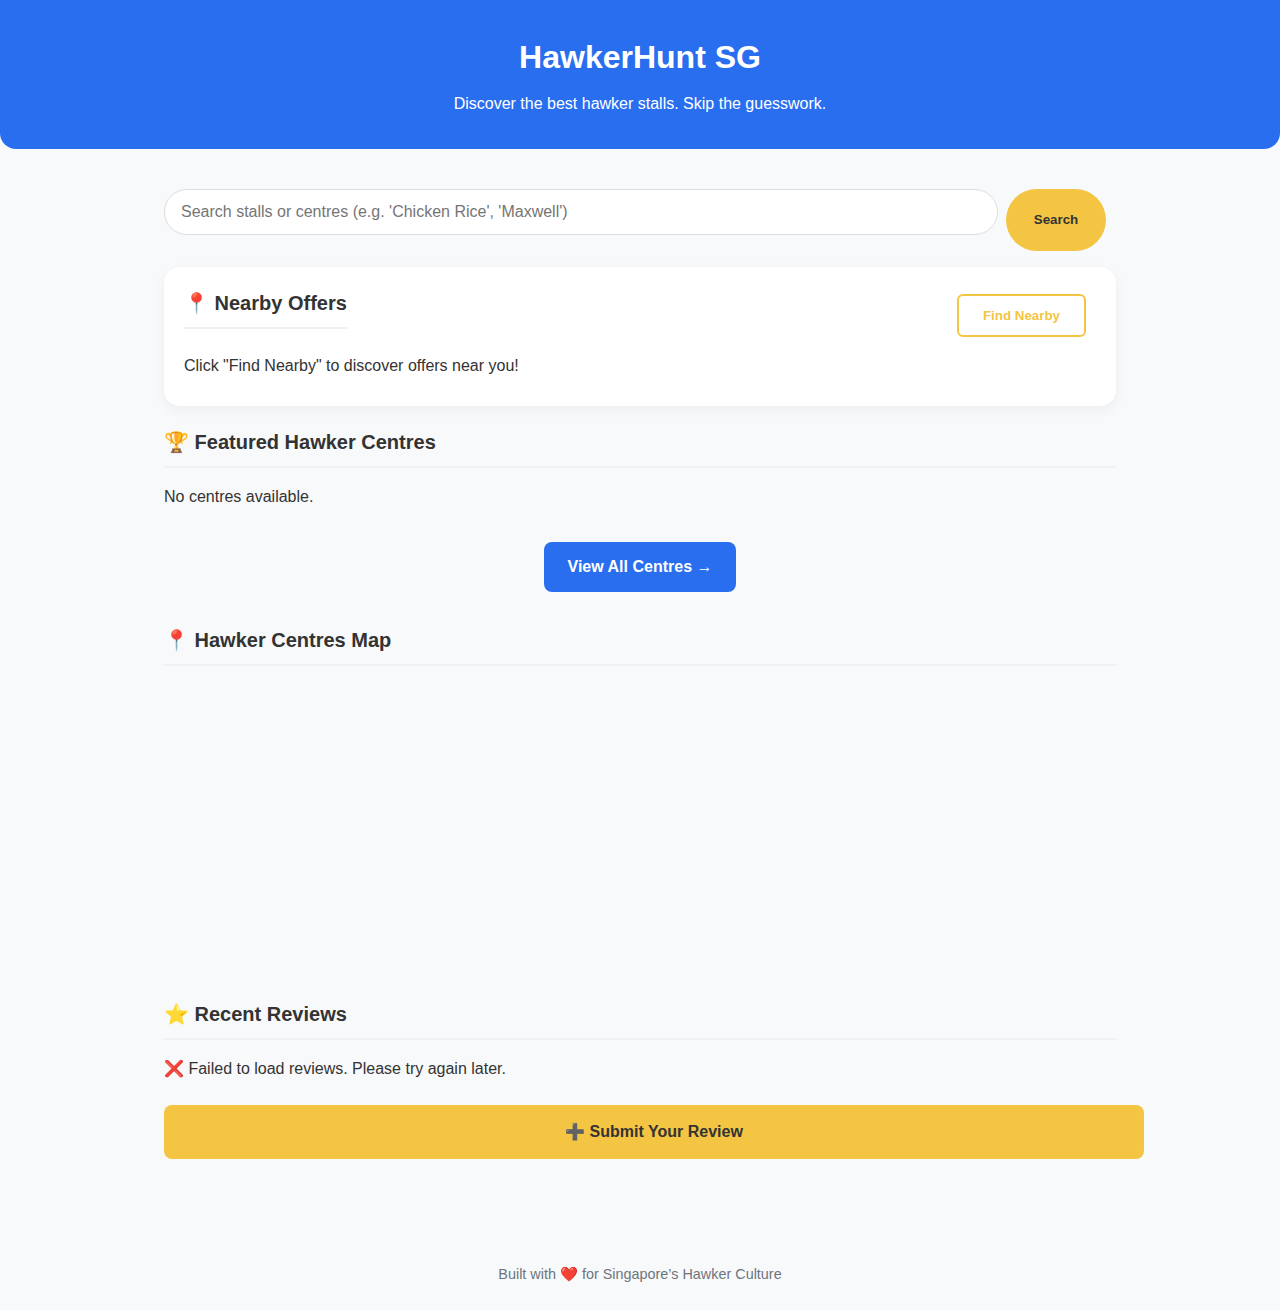
<file: index.html>
<!DOCTYPE html>
<html lang="en">
<head>
  <meta charset="UTF-8" />
  <meta name="viewport" content="width=device-width, initial-scale=1.0, viewport-fit=cover"/>
  <meta name="description" content="Discover the best hawker stalls in Singapore. Skip the guesswork and enjoy authentic local food experiences.">
  <meta name="theme-color" content="#2A6EF0">
  <title>HawkerHunt SG</title>
  <link rel="stylesheet" href="style.css">
  <link rel="manifest" href="manifest.json">
  <link rel="apple-touch-icon" href="icons/icon-192x192.png">
  <link rel="icon" type="image/png" sizes="192x192" href="icons/icon-192x192.png">
  <link rel="icon" type="image/png" sizes="512x512" href="icons/icon-512x512.png">
</head>
<body>
  <div class="hero">
    <h1>HawkerHunt SG</h1>
    <p>Discover the best hawker stalls. Skip the guesswork.</p>
  </div>

  <div class="container">
    <form id="searchForm">
      <div class="search-box">
        <input type="text" id="searchInput" placeholder="Search stalls or centres (e.g. 'Chicken Rice', 'Maxwell')" autocomplete="off" />
        <button type="submit" class="orange-btn">Search</button>
      </div>
    </form>

    <div id="search-results" style="display: none; margin-top: 1rem;">
      <h2 class="section-title">🔍 Search Results</h2>
      <div id="search-results-list"></div>
    </div>

    <!-- Nearby Offers Section -->
    <div id="nearby-offers-section" class="card">
      <div style="display: flex; justify-content: space-between; align-items: center; flex-wrap: wrap; gap: 0.5rem;">
        <h2 class="section-title">📍 Nearby Offers</h2>
        <button id="find-nearby-btn" class="outline-btn" style="margin-left: auto;">Find Nearby</button>
      </div>
      <div id="nearby-offers-container">
        <p>Click "Find Nearby" to discover offers near you!</p>
      </div>
    </div>

    <h2 class="section-title">🏆 Featured Hawker Centres</h2>
    <div id="featured-centres">
      <p>Loading featured centres...</p>
    </div>
    
    <div style="text-align: center; margin: 1rem 0;">
      <a href="all-centres.html" class="view-all-btn">View All Centres →</a>
    </div>
    
    <h2 class="section-title">📍 Hawker Centres Map</h2>
    <div id="featured-map-container" style="height: 300px; border-radius: 16px; margin: 1rem 0;">
      <iframe 
        id="featured-map" 
        width="100%" 
        height="100%" 
        style="border:0; border-radius: 16px;"
        loading="lazy"
        referrerpolicy="no-referrer-when-downgrade">
      </iframe>
    </div>

    <h2 class="section-title">⭐ Recent Reviews</h2>
    <div id="reviews-container">
      <p>Loading reviews...</p>
    </div>

    <a href="submit-review.html" class="submit-review-btn">➕ Submit Your Review</a>
  </div>

  <div class="footer">
    Built with ❤️ for Singapore’s Hawker Culture
  </div>

  <script>
    // 👇 REPLACE WITH YOUR GOOGLE APPS SCRIPT WEB APP URL
    const SCRIPT_URL = 'https://script.google.com/macros/s/AKfycbwR731pFqExwMWQY_YXGzdBQBk2eqwnN7oWc0l94YOVen_3icpJByxZWvg87eO7HRuk9A/exec';

    document.getElementById('searchForm').addEventListener('submit', function(e) {
      e.preventDefault();
    });

    async function loadCentres() {
      try {
        const response = await fetch(`${SCRIPT_URL}?action=getCentres`);
        return await response.json();
      } catch (error) {
        console.error('Error loading centres:', error);
        return [];
      }
    }

    async function loadStalls() {
      try {
        const response = await fetch(`${SCRIPT_URL}?action=getStalls`);
        return await response.json();
      } catch (error) {
        console.error('Error loading stalls:', error);
        return [];
      }
    }

    // Function to get coordinates based on address or location name
    async function getLocationCoordinates(address) {
      // Since we don't have actual coordinates in the data, we'll use the Google Maps Geocoding API
      const API_KEY = 'AIzaSyARXvdqnEWTHZYkMYV9eFdEOr3ga0cPxg0'; // Your provided API key
      const encodedAddress = encodeURIComponent(address);
      const geocodeUrl = `https://maps.googleapis.com/maps/api/geocode/json?address=${encodedAddress}&key=${API_KEY}`;
      
      try {
        const response = await fetch(geocodeUrl);
        const data = await response.json();
        
        if (data.results && data.results.length > 0) {
          const location = data.results[0].geometry.location;
          return { lat: location.lat, lng: location.lng };
        } else {
          console.error('Geocoding failed for address:', address);
          return null;
        }
      } catch (error) {
        console.error('Error during geocoding:', error);
        return null;
      }
    }
    
    async function loadFeaturedCentres() {
      const container = document.getElementById('featured-centres');
      const centres = await loadCentres();
      
      if (centres.length === 0) {
        container.innerHTML = '<p>No centres available.</p>';
        return;
      }

      const shuffled = [...centres].sort(() => 0.5 - Math.random());
      const featured = shuffled.slice(0, 3);

      container.innerHTML = '';

      featured.forEach(centre => {
        const card = document.createElement('div');
        card.className = 'card';
        card.onclick = () => {
          window.location.href = `centre.html?name=${encodeURIComponent(centre.name)}`;
        };

        card.innerHTML = `
          <img src="${centre.image_url || 'https://via.placeholder.com/300x160?text=Hawker+Centre'}" alt="${centre.name}">
          <div class="card-body">
            <h3 style="margin: 0 0 0.25rem 0; font-size: 1.1rem;">${centre.name}</h3>
            <p style="color: #777; margin: 0 0 0.25rem 0;">🚇 ${centre.mrt}</p>
            <p style="color: #999; font-size: 0.9rem; margin: 0;">📍 ${centre.address}</p>
          </div>
        `;

        container.appendChild(card);
      });
      
      // Show featured centres on the map
      showFeaturedCentresMap(featured);
    }
    
    // Function to display featured centres on a map
    async function showFeaturedCentresMap(centres) {
      if (!centres || centres.length === 0) {
        return;
      }
      
      // Create a search query for the featured centres
      let query = centres.map(centre => centre.name).join(' | ');
      
      const mapUrl = `https://www.google.com/maps/embed/v1/search?key=AIzaSyARXvdqnEWTHZYkMYV9eFdEOr3ga0cPxg0&q=${encodeURIComponent(query)}+Singapore`;
      const mapFrame = document.getElementById('featured-map');
      mapFrame.src = mapUrl;
    }

    async function loadReviews() {
      const container = document.getElementById('reviews-container');
      container.innerHTML = '<p>Loading reviews...</p>';

      try {
        const response = await fetch(SCRIPT_URL);
        const reviews = await response.json();

        if (reviews.length === 0) {
          container.innerHTML = '<p>No reviews yet. Be the first to submit one!</p>';
          return;
        }

        container.innerHTML = '';

        reviews.forEach(review => {
          const reviewCard = document.createElement('div');
          reviewCard.className = 'review-card';

          const date = new Date(review.timestamp);
          const formattedDate = date.toLocaleDateString('en-SG', { 
            day: 'numeric', 
            month: 'short' 
          });

          let stars = '';
          for (let i = 1; i <= 5; i++) {
            stars += i <= review.rating ? '★' : '☆';
          }

          reviewCard.innerHTML = `
            <div class="review-header">
              <span class="stall-name">${review.stallName}</span>
              <span class="rating">${stars}</span>
            </div>
            <div class="hawker-centre">${review.hawkerCentre}</div>
            <div class="comment">"${review.comment}"</div>
            <div class="queue">🕒 Queue: ${review.queueTime} • ${formattedDate}</div>
          `;

          container.appendChild(reviewCard);
        });

      } catch (error) {
        console.error('Error loading reviews:', error);
        container.innerHTML = '<p>❌ Failed to load reviews. Please try again later.</p>';
      }
    }

    function loadSearchData() {
      const searchInput = document.getElementById('searchInput');
      const searchResults = document.getElementById('search-results');
      const resultsList = document.getElementById('search-results-list');

      searchInput.addEventListener('input', async () => {
        const query = searchInput.value.trim().toLowerCase();
        if (query.length < 2) {
          searchResults.style.display = 'none';
          return;
        }

        const centres = await loadCentres();
        const stalls = await loadStalls();

        const centreResults = centres.filter(centre =>
          centre.name.toLowerCase().includes(query) ||
          centre.mrt.toLowerCase().includes(query)
        );

        const stallResults = stalls.filter(stall =>
          stall.name.toLowerCase().includes(query) ||
          (stall.cuisine && stall.cuisine.some(c => c.toLowerCase().includes(query)))
        );

        resultsList.innerHTML = '';

        if (centreResults.length === 0 && stallResults.length === 0) {
          resultsList.innerHTML = '<p>No matches found.</p>';
        } else {
          if (centreResults.length > 0) {
            const centreHeader = document.createElement('h3');
            centreHeader.textContent = 'Hawker Centres';
            centreHeader.style.marginTop = '1.5rem';
            resultsList.appendChild(centreHeader);

            centreResults.forEach(centre => {
              const card = document.createElement('div');
              card.className = 'card';
              card.style.cursor = 'pointer';
              card.onclick = () => {
                window.location.href = `centre.html?name=${encodeURIComponent(centre.name)}`;
              };
              card.innerHTML = `
                <div class="card-body">
                  <h3 style="margin: 0 0 0.25rem 0; font-size: 1.1rem;">${centre.name}</h3>
                  <p style="color: #777; margin: 0;">🚇 ${centre.mrt}</p>
                </div>
              `;
              resultsList.appendChild(card);
            });
          }

          if (stallResults.length > 0) {
            const stallHeader = document.createElement('h3');
            stallHeader.textContent = 'Stalls';
            stallHeader.style.marginTop = '1.5rem';
            resultsList.appendChild(stallHeader);

            stallResults.forEach(stall => {
              const card = document.createElement('div');
              card.className = 'card';
              card.style.cursor = 'pointer';
              card.onclick = () => {
                window.location.href = `stall.html?name=${encodeURIComponent(stall.name)}`;
              };
              card.innerHTML = `
                <div class="card-body">
                  <h3 style="margin: 0 0 0.25rem 0; font-size: 1.1rem;">${stall.name}</h3>
                  <p style="color: #777; margin: 0;">📍 ${stall.centre_id}</p>
                  <p style="color: #999; font-size: 0.9rem; margin: 0;">
                    ${stall.cuisine ? stall.cuisine.join(', ') : ''}
                  </p>
                </div>
              `;
              resultsList.appendChild(card);
            });
          }
        }

        searchResults.style.display = 'block';
      });
    }

    // Function to get user's location
    async function getUserLocation() {
      return new Promise((resolve, reject) => {
        if (!navigator.geolocation) {
          reject('Geolocation is not supported by this browser.');
          return;
        }

        navigator.geolocation.getCurrentPosition(
          (position) => {
            resolve({
              latitude: position.coords.latitude,
              longitude: position.coords.longitude
            });
          },
          (error) => {
            console.error('Error getting location:', error);
            reject(error);
          },
          {
            enableHighAccuracy: true,
            timeout: 10000,
            maximumAge: 60000
          }
        );
      });
    }

    // Function to calculate distance between two points (lat/lng) using Haversine formula
    function calculateDistance(lat1, lon1, lat2, lon2) {
      const R = 6371; // Earth's radius in kilometers
      const dLat = (lat2 - lat1) * Math.PI / 180;
      const dLon = (lon2 - lon1) * Math.PI / 180;
      const a = 
        Math.sin(dLat/2) * Math.sin(dLat/2) +
        Math.cos(lat1 * Math.PI / 180) * Math.cos(lat2 * Math.PI / 180) * 
        Math.sin(dLon/2) * Math.sin(dLon/2);
      const c = 2 * Math.atan2(Math.sqrt(a), Math.sqrt(1 - a));
      const distance = R * c;
      return distance; // Distance in kilometers
    }

    // Function to get approximate coordinates for a location (using a service or predefined data)
    async function getLocationCoordinates(address) {
      // Since we don't have actual coordinates in the data, we'll simulate with approximate locations
      // In a real app, you would use a geocoding service
      const locationMap = {
        'chomp chomp': { lat: 1.2902, lng: 103.8520 }, // Near City Hall MRT
        'maxwell food centre': { lat: 1.2801, lng: 103.8465 }, // Near Outram Park MRT
        'tanjong pagar': { lat: 1.2785, lng: 103.8449 }, // Tanjong Pagar MRT area
        'chinatown complex': { lat: 1.2854, lng: 103.8420 }, // Chinatown area
        'amoy street': { lat: 1.2793, lng: 103.8453 }, // Outram area
        'tekka centre': { lat: 1.3058, lng: 103.8498 }, // Little India area
        'old airport road': { lat: 1.3083, lng: 103.8918 }, // Geylang area
        'pentas @ golden miles': { lat: 1.3039, lng: 103.8354 }, // Newton area
        'lau pa sat': { lat: 1.2839, lng: 103.8520 } // Downtown area
      };

      // Try to match the address with known locations
      for (const [locationName, coords] of Object.entries(locationMap)) {
        if (address.toLowerCase().includes(locationName)) {
          return coords;
        }
      }

      // If no match found, return a default location (Singapore coordinates)
      return { lat: 1.3521, lng: 103.8198 };
    }

    // Function to find nearby stalls with offers
    async function findNearbyOffers(userLocation) {
      try {
        const stalls = await loadStalls();

        // Filter stalls that have offers
        const stallsWithOffers = stalls.filter(stall => 
          stall.offers && Array.isArray(stall.offers) && stall.offers.length > 0
        );

        if (stallsWithOffers.length === 0) {
          return [];
        }

        // Get location coordinates for each stall
        const stallsWithCoordinates = await Promise.all(
          stallsWithOffers.map(async (stall) => {
            // Get coordinates based on centre_id or other location data
            const coords = await getLocationCoordinates(stall.centre_id || stall.name);
            const distance = calculateDistance(
              userLocation.latitude, 
              userLocation.longitude, 
              coords.lat, 
              coords.lng
            );
            return {
              ...stall,
              distance: distance,
              coordinates: coords
            };
          })
        );

        // Sort by distance
        return stallsWithCoordinates.sort((a, b) => a.distance - b.distance);
      } catch (error) {
        console.error('Error finding nearby offers:', error);
        return [];
      }
    }

    // Function to display nearby offers
    function displayNearbyOffers(stalls) {
      const container = document.getElementById('nearby-offers-container');
      
      if (stalls.length === 0) {
        container.innerHTML = '<p>No offers found nearby. Try again later!</p>';
        return;
      }

      // Display top 3 closest stalls with offers
      const closestStalls = stalls.slice(0, 3);
      
      // For mobile, use a simpler layout
      container.innerHTML = '<div class="offers-grid" style="display: flex; flex-direction: column; gap: 1rem;"></div>';
      const grid = container.querySelector('.offers-grid');

      closestStalls.forEach(stall => {
        const stallCard = document.createElement('div');
        stallCard.className = 'card';
        stallCard.style.cursor = 'pointer';
        stallCard.style.margin = '0.5rem 0';
        stallCard.onclick = () => {
          window.location.href = `stall.html?name=${encodeURIComponent(stall.name)}`;
        };

        // Get the first offer for display
        const offer = stall.offers[0];
        const isExpired = new Date(offer.expiry) < new Date();
        const expiryText = isExpired ? 'EXPIRED' : `Valid until ${offer.expiry}`;
        
        stallCard.innerHTML = `
          <div style="display: flex; flex-direction: column;">
            <div style="display: flex; justify-content: space-between; align-items: flex-start;">
              <div>
                <h3 style="margin: 0 0 0.25rem 0; font-size: 1.1rem;">${stall.name}</h3>
                <p style="color: #777; margin: 0 0 0.25rem 0;">📍 ${stall.centre_id}</p>
                <p style="font-size: 0.9rem; color: #999; margin: 0;">${stall.cuisine ? stall.cuisine.join(', ') : ''}</p>
              </div>
            </div>
            <div style="text-align: right; font-size: 0.9rem; margin: 0.5rem 0; color: #666;">
              <div>${stall.distance.toFixed(2)} km away</div>
            </div>
            
            <div style="margin-top: 0.5rem; padding: 0.75rem; background: linear-gradient(135deg, #fff3e0, #ffe0b2); border: 1px dashed #F57C00; border-radius: 8px;">
              <div style="font-weight: bold; color: #E65100; margin: 0 0 0.25rem 0;">${offer.title} ${isExpired ? '❌' : '✅'}</div>
              <div style="font-size: 0.9rem; color: #555; margin: 0 0 0.25rem 0;">${offer.description}</div>
              <div style="font-size: 0.8rem; color: #D84315; font-weight: bold;">${expiryText}</div>
            </div>
          </div>
        `;

        if (isExpired) {
          stallCard.style.opacity = '0.7';
        }

        grid.appendChild(stallCard);
      });
    }

    // Function to handle the "Find Nearby" button click
    async function handleFindNearby() {
      const btn = document.getElementById('find-nearby-btn');
      const originalText = btn.textContent;
      btn.textContent = 'Locating...';
      btn.disabled = true;

      try {
        // Get user's location
        const userLocation = await getUserLocation();
        console.log('User location:', userLocation);

        // Find nearby stalls with offers
        const nearbyStalls = await findNearbyOffers(userLocation);
        
        // Display the results
        displayNearbyOffers(nearbyStalls);
      } catch (error) {
        console.error('Error in find nearby:', error);
        
        // Provide an alternative way to find nearby offers without location
        if (error.code === 1) { // Permission denied
          const container = document.getElementById('nearby-offers-container');
          container.innerHTML = `
            <p>Location access denied. Showing random offers instead.</p>
            <button id="show-random-offers" class="orange-btn">Show Random Offers</button>
          `;
          document.getElementById('show-random-offers').addEventListener('click', showRandomOffers);
        } else {
          const container = document.getElementById('nearby-offers-container');
          container.innerHTML = '<p>Unable to find your location. Showing random offers instead.</p>';
          showRandomOffers();
        }
      } finally {
        btn.textContent = originalText;
        btn.disabled = false;
      }
    }

    // Function to show random offers when location is not available
    async function showRandomOffers() {
      try {
        const stalls = await loadStalls();
        
        // Filter stalls that have offers
        const stallsWithOffers = stalls.filter(stall => 
          stall.offers && Array.isArray(stall.offers) && stall.offers.length > 0
        );

        // Shuffle and take first 3
        const shuffled = [...stallsWithOffers].sort(() => 0.5 - Math.random());
        const randomStalls = shuffled.slice(0, 3);
        
        displayNearbyOffers(randomStalls);
      } catch (error) {
        console.error('Error showing random offers:', error);
        const container = document.getElementById('nearby-offers-container');
        container.innerHTML = '<p>Failed to load offers. Please try again later.</p>';
      }
    }

    // Set up event listener for the "Find Nearby" button
    document.getElementById('find-nearby-btn')?.addEventListener('click', handleFindNearby);

    document.addEventListener('DOMContentLoaded', function() {
      loadFeaturedCentres();
      loadReviews();
      loadSearchData();
    });
  </script>
  
  <script>
    // Register service worker
    if ('serviceWorker' in navigator) {
      window.addEventListener('load', function() {
        navigator.serviceWorker.register('./sw.js')
          .then(function(registration) {
            console.log('ServiceWorker registration successful with scope: ', registration.scope);
          })
          .catch(function(error) {
            console.log('ServiceWorker registration failed: ', error);
          });
      });
    }
    
    // Handle PWA install prompt
    let deferredPrompt;
    
    window.addEventListener('beforeinstallprompt', (e) => {
      console.log('beforeinstallprompt event fired');
      // Prevent the mini-infobar from appearing on mobile
      e.preventDefault();
      // Stash the event so it can be triggered later
      deferredPrompt = e;
      // Show install button
      showInstallButton();
    });
    
    function showInstallButton() {
      // Check if button already exists
      let installBtn = document.getElementById('install-button');
      if (!installBtn) {
        // Create install button
        installBtn = document.createElement('button');
        installBtn.id = 'install-button';
        installBtn.textContent = 'Install App';
        installBtn.style.cssText = `
          position: fixed;
          bottom: 20px;
          left: 50%;
          transform: translateX(-50%);
          background: var(--accent);
          color: var(--text-primary);
          border: none;
          padding: 12px 24px;
          border-radius: 30px;
          font-weight: 600;
          cursor: pointer;
          z-index: 10000;
          display: block;
          box-shadow: 0 4px 12px rgba(0,0,0,0.15);
          min-width: 120px;
        `;
        installBtn.onclick = installApp;
        document.body.appendChild(installBtn);
      } else {
        installBtn.style.display = 'block';
      }
    }
    
    async function installApp() {
      if (!deferredPrompt) {
        console.log('No deferredPrompt available');
        return;
      }
      
      console.log('Showing install prompt...');
      // Show the install prompt
      deferredPrompt.prompt();
      
      // Wait for the user to respond to the prompt
      const { outcome } = await deferredPrompt.userChoice;
      
      console.log(`User response to install prompt: ${outcome}`);
      if (outcome === 'accepted') {
        console.log('User accepted the install prompt');
      } else {
        console.log('User dismissed the install prompt');
      }
      
      // Clear the deferredPrompt variable
      deferredPrompt = null;
      
      // Hide the install button after prompting
      const installBtn = document.getElementById('install-button');
      if (installBtn) {
        installBtn.style.display = 'none';
      }
    }
    
    // Show install button if app is not already installed
    window.addEventListener('appinstalled', () => {
      console.log('PWA was installed');
      const installBtn = document.getElementById('install-button');
      if (installBtn) {
        installBtn.style.display = 'none';
      }
    });
    
    // Check for installability after some time in case the event doesn't fire
    setTimeout(() => {
      if (!deferredPrompt) {
        console.log('No beforeinstallprompt event fired, checking for installability');
        // Some browsers might not fire the beforeinstallprompt event
        // In this case, we could implement alternative installation methods
      }
    }, 5000);
  </script>
</body>
</html>
</file>
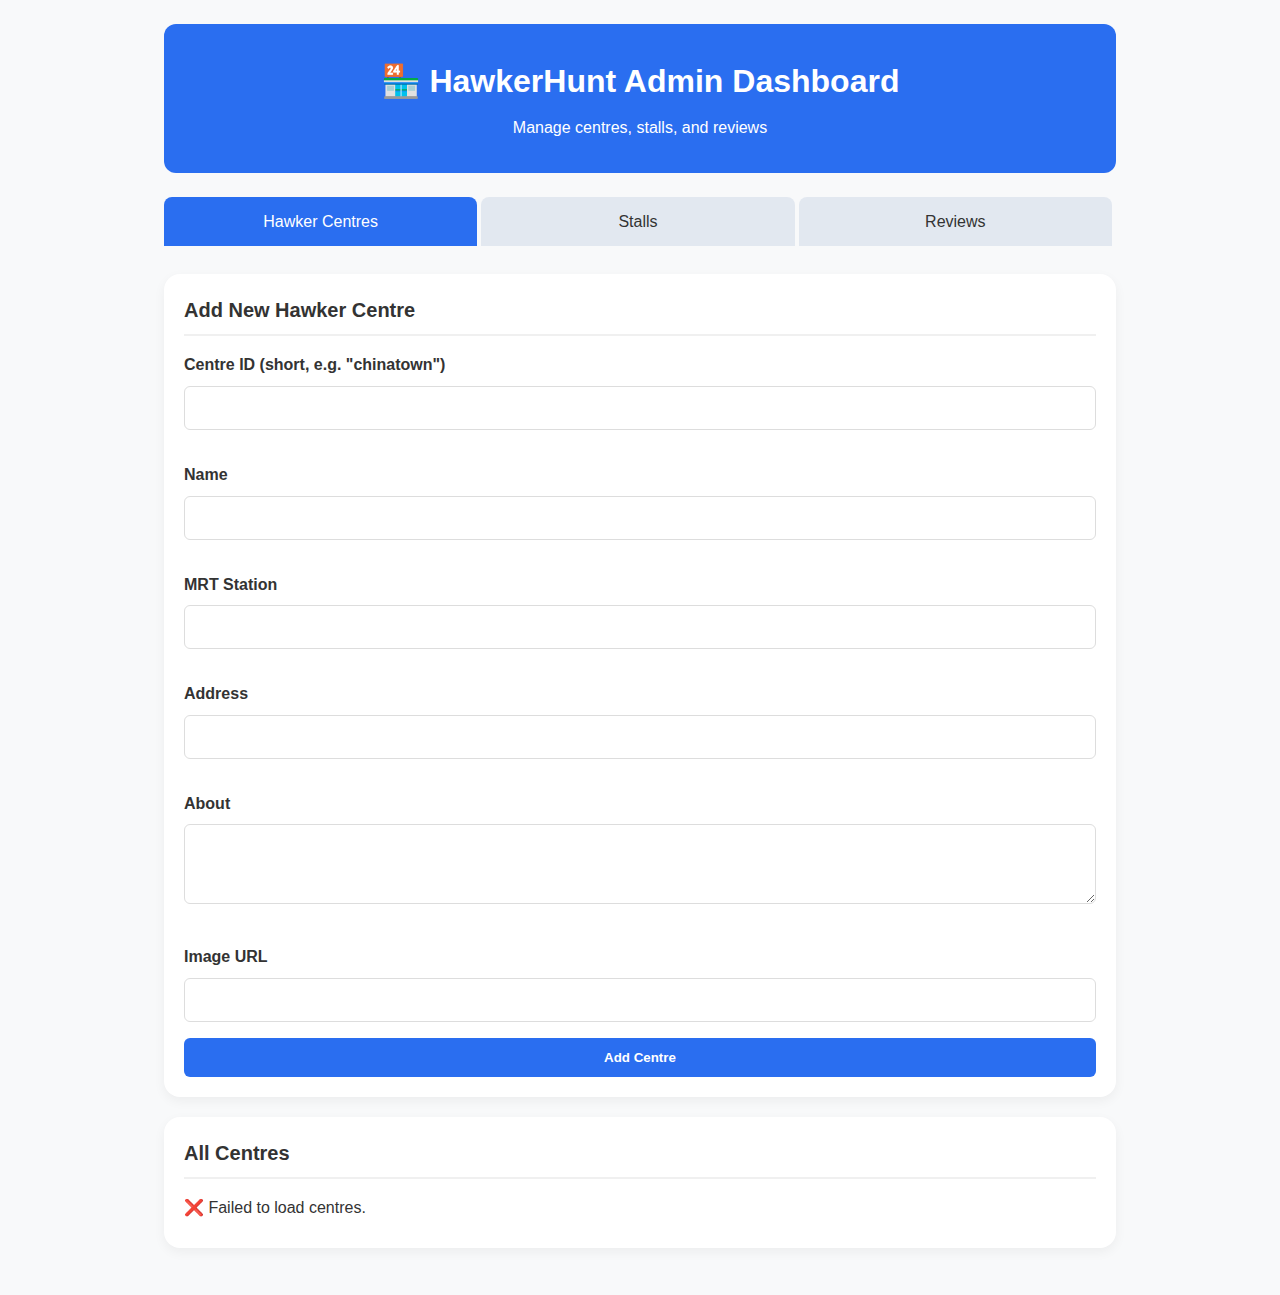
<file: admin.html>
<!DOCTYPE html>
<html lang="en">
<head>
  <meta charset="UTF-8" />
  <meta name="viewport" content="width=device-width, initial-scale=1.0, viewport-fit=cover"/>
  <meta name="description" content="Admin dashboard for managing HawkerHunt SG content">
  <meta name="theme-color" content="#2A6EF0">
  <title>HawkerHunt Admin</title>
  <link rel="stylesheet" href="style.css">
  <link rel="manifest" href="manifest.json">
  <link rel="apple-touch-icon" href="icons/icon-192x192.png">
  <link rel="icon" type="image/png" sizes="192x192" href="icons/icon-192x192.png">
  <link rel="icon" type="image/png" sizes="512x512" href="icons/icon-512x512.png">
</head>
<body>
  <div class="container">
    <div class="header">
      <h1>🏪 HawkerHunt Admin Dashboard</h1>
      <p>Manage centres, stalls, and reviews</p>
    </div>

    <div class="tabs">
      <div class="tab active" data-tab="centres">Hawker Centres</div>
      <div class="tab" data-tab="stalls">Stalls</div>
      <div class="tab" data-tab="reviews">Reviews</div>
    </div>

    <div class="tab-content active" id="centres-tab">
      <div class="card">
        <h2 class="section-title">Add New Hawker Centre</h2>
        <form id="centre-form">
          <label for="centre_id">Centre ID (short, e.g. "chinatown")</label>
          <input type="text" id="centre_id" required>

          <label for="centre_name">Name</label>
          <input type="text" id="centre_name" required>

          <label for="mrt">MRT Station</label>
          <input type="text" id="mrt" required>

          <label for="address">Address</label>
          <input type="text" id="address" required>

          <label for="about">About</label>
          <textarea id="about" rows="3"></textarea>

          <label for="image_url">Image URL</label>
          <input type="text" id="image_url">

          <button type="submit" style="width: 100%;">Add Centre</button>
        </form>
      </div>

      <div class="card">
        <h2 class="section-title">All Centres</h2>
        <div id="centres-list">
          <p>Loading centres...</p>
        </div>
      </div>
    </div>

    <div class="tab-content" id="stalls-tab">
      <div class="card">
        <h2 class="section-title">Add New Stall</h2>
        <form id="stall-form">
          <label for="stall_id">Stall ID (e.g. "tian-tian")</label>
          <input type="text" id="stall_id" required>

          <label for="stall_name">Stall Name</label>
          <input type="text" id="stall_name" required>

          <label for="stall_centre_id">Hawker Centre</label>
          <select id="stall_centre_id" required>
            <option value="">Select a Centre</option>
          </select>

          <label for="cuisine">Cuisine (comma-separated, e.g. Chinese, Noodles)</label>
          <input type="text" id="cuisine">

          <label for="stall_about">About</label>
          <textarea id="stall_about" rows="3"></textarea>

          <label for="photo_urls">Photo URLs (comma-separated)</label>
          <input type="text" id="photo_urls">

          <label for="menu_json">Menu (JSON format)</label>
          <textarea id="menu_json" rows="4" placeholder='[{"name":"Chicken Rice","price":6}]'></textarea>

          <label for="offers_json">Offers (JSON format)</label>
          <textarea id="offers_json" rows="4" placeholder='[{"title":"Free Soup","expiry":"2025-06-30"}]'></textarea>

          <label for="loyalty_milestones">Loyalty Milestones (comma-separated, e.g. 2,5,10)</label>
          <input type="text" id="loyalty_milestones" value="10">

          <button type="submit" style="width: 100%;">Add Stall</button>
        </form>
      </div>

      <div class="card">
        <h2 class="section-title">All Stalls</h2>
        <div id="stalls-list">
          <p>Loading stalls...</p>
        </div>
      </div>
    </div>

    <div class="tab-content" id="reviews-tab">
      <div class="card">
        <h2 class="section-title">All Reviews</h2>
        <div id="reviews-list">
          <p>Loading reviews...</p>
        </div>
      </div>
    </div>
  </div>

  <script>
    // 👇 REPLACE WITH YOUR ADMIN GOOGLE APPS SCRIPT WEB APP URL
    const ADMIN_SCRIPT_URL = 'https://script.google.com/macros/s/AKfycbwR731pFqExwMWQY_YXGzdBQBk2eqwnN7oWc0l94YOVen_3icpJByxZWvg87eO7HRuk9A/exec';
    const ADMIN_PASSWORD = '@021705d03'; // ← SET YOUR PASSWORD HERE

    document.querySelectorAll('.tab').forEach(tab => {
      tab.addEventListener('click', () => {
        document.querySelectorAll('.tab').forEach(t => t.classList.remove('active'));
        document.querySelectorAll('.tab-content').forEach(c => c.classList.remove('active'));
        tab.classList.add('active');
        document.getElementById(tab.dataset.tab + '-tab').classList.add('active');
      });
    });

    document.addEventListener('DOMContentLoaded', () => {
      loadCentres();
      loadStalls();
      loadReviews();
    });

    // =============== CENTRES ===============
    async function loadCentres() {
      try {
        const response = await fetch(`${ADMIN_SCRIPT_URL}?action=getCentres`);
        const centres = await response.json();
        
        const list = document.getElementById('centres-list');
        if (centres.length === 0) {
          list.innerHTML = '<p>No centres yet.</p>';
          return;
        }

        list.innerHTML = '';
        centres.forEach(centre => {
          const div = document.createElement('div');
          div.className = 'centre-item';
          div.innerHTML = `
            <strong>${centre.name}</strong> (${centre.mrt})<br>
            <small>ID: ${centre.centre_id}</small>
            <button class="delete" onclick="deleteCentre('${centre.centre_id}')">Delete</button>
          `;
          list.appendChild(div);
        });

        const select = document.getElementById('stall_centre_id');
        select.innerHTML = '<option value="">Select a Centre</option>';
        centres.forEach(centre => {
          const option = document.createElement('option');
          option.value = centre.centre_id;
          option.textContent = centre.name;
          select.appendChild(option);
        });
      } catch (error) {
        console.error('Error loading centres:', error);
        document.getElementById('centres-list').innerHTML = '<p>❌ Failed to load centres.</p>';
      }
    }

    document.getElementById('centre-form').addEventListener('submit', async (e) => {
      e.preventDefault();
      const data = {
        action: 'addCentre',
        centre_id: document.getElementById('centre_id').value,
        name: document.getElementById('centre_name').value,
        mrt: document.getElementById('mrt').value,
        address: document.getElementById('address').value,
        about: document.getElementById('about').value,
        image_url: document.getElementById('image_url').value,
        password: ADMIN_PASSWORD
      };

      try {
        await fetch(ADMIN_SCRIPT_URL, {
          method: 'POST',
          body: JSON.stringify(data)
        });
        alert('✅ Centre added!');
        document.getElementById('centre-form').reset();
        loadCentres();
      } catch (error) {
        alert('❌ Failed to add centre.');
        console.error(error);
      }
    });

    async function deleteCentre(centreId) {
      if (!confirm('Delete this centre?')) return;
      try {
        await fetch(ADMIN_SCRIPT_URL, {
          method: 'POST',
          body: JSON.stringify({ 
            action: 'deleteCentre', 
            centre_id: centreId,
            password: ADMIN_PASSWORD 
          })
        });
        loadCentres();
      } catch (error) {
        alert('❌ Failed to delete centre.');
      }
    }

    // =============== STALLS ===============
    async function loadStalls() {
      try {
        const response = await fetch(`${ADMIN_SCRIPT_URL}?action=getStalls`);
        const stalls = await response.json();
        
        const list = document.getElementById('stalls-list');
        if (stalls.length === 0) {
          list.innerHTML = '<p>No stalls yet.</p>';
          return;
        }

        list.innerHTML = '';
        stalls.forEach(stall => {
          const div = document.createElement('div');
          div.className = 'stall-item';
          div.innerHTML = `
            <strong>${stall.name}</strong><br>
            <small>Centre: ${stall.centre_id} | Cuisine: ${stall.cuisine ? stall.cuisine.join(', ') : ''}</small><br>
            <small>ID: ${stall.stall_id}</small>
            <button class="delete" onclick="deleteStall('${stall.stall_id}')">Delete</button>
          `;
          list.appendChild(div);
        });
      } catch (error) {
        console.error('Error loading stalls:', error);
        document.getElementById('stalls-list').innerHTML = '<p>❌ Failed to load stalls.</p>';
      }
    }

    document.getElementById('stall-form').addEventListener('submit', async (e) => {
      e.preventDefault();
      const data = {
        action: 'addStall',
        stall_id: document.getElementById('stall_id').value,
        name: document.getElementById('stall_name').value,
        centre_id: document.getElementById('stall_centre_id').value,
        cuisine: document.getElementById('cuisine').value.split(',').map(s => s.trim()).filter(s => s),
        about: document.getElementById('stall_about').value,
        photo_urls: document.getElementById('photo_urls').value.split(',').map(s => s.trim()).filter(s => s),
        menu_json: document.getElementById('menu_json').value,
        offers_json: document.getElementById('offers_json').value,
        loyalty_milestones: document.getElementById('loyalty_milestones').value.split(',').map(s => parseInt(s.trim())).filter(n => !isNaN(n)),
        password: ADMIN_PASSWORD
      };

      try {
        await fetch(ADMIN_SCRIPT_URL, {
          method: 'POST',
          body: JSON.stringify(data)
        });
        alert('✅ Stall added!');
        document.getElementById('stall-form').reset();
        loadStalls();
      } catch (error) {
        alert('❌ Failed to add stall.');
        console.error(error);
      }
    });

    async function deleteStall(stallId) {
      if (!confirm('Delete this stall?')) return;
      try {
        await fetch(ADMIN_SCRIPT_URL, {
          method: 'POST',
          body: JSON.stringify({ 
            action: 'deleteStall', 
            stall_id: stallId,
            password: ADMIN_PASSWORD 
          })
        });
        loadStalls();
      } catch (error) {
        alert('❌ Failed to delete stall.');
      }
    }

    // =============== REVIEWS ===============
    async function loadReviews() {
      try {
        const response = await fetch(`${ADMIN_SCRIPT_URL}?action=getReviews`);
        const reviews = await response.json();
        
        const list = document.getElementById('reviews-list');
        if (reviews.length === 0) {
          list.innerHTML = '<p>No reviews yet.</p>';
          return;
        }

        list.innerHTML = '';
        reviews.forEach(review => {
          const div = document.createElement('div');
          div.className = 'stall-item';
          const date = new Date(review.timestamp);
          div.innerHTML = `
            <strong>${review.stallName}</strong> - ${review.rating}★<br>
            <em>"${review.comment}"</em><br>
            <small>Queue: ${review.queueTime} | ${date.toLocaleDateString()}</small><br>
            <button class="delete" onclick="deleteReview('${review.id}')">Delete</button>
          `;
          list.appendChild(div);
        });
      } catch (error) {
        console.error('Error loading reviews:', error);
        document.getElementById('reviews-list').innerHTML = '<p>❌ Failed to load reviews.</p>';
      }
    }

    async function deleteReview(reviewId) {
      if (!confirm('Delete this review?')) return;
      try {
        await fetch(ADMIN_SCRIPT_URL, {
          method: 'POST',
          body: JSON.stringify({ 
            action: 'deleteReview', 
            review_id: reviewId,
            password: ADMIN_PASSWORD 
          })
        });
        loadReviews();
      } catch (error) {
        alert('❌ Failed to delete review.');
      }
    }
  </script>
  
  <script>
    // Register service worker
    if ('serviceWorker' in navigator) {
      window.addEventListener('load', function() {
        navigator.serviceWorker.register('./sw.js')
          .then(function(registration) {
            console.log('ServiceWorker registration successful with scope: ', registration.scope);
          })
          .catch(function(error) {
            console.log('ServiceWorker registration failed: ', error);
          });
      });
    }
    
    // Handle PWA install prompt
    let deferredPrompt;
    
    window.addEventListener('beforeinstallprompt', (e) => {
      console.log('beforeinstallprompt event fired');
      // Prevent the mini-infobar from appearing on mobile
      e.preventDefault();
      // Stash the event so it can be triggered later
      deferredPrompt = e;
      // Show install button
      showInstallButton();
    });
    
    function showInstallButton() {
      // Check if button already exists
      let installBtn = document.getElementById('install-button');
      if (!installBtn) {
        // Create install button
        installBtn = document.createElement('button');
        installBtn.id = 'install-button';
        installBtn.textContent = 'Install App';
        installBtn.style.cssText = `
          position: fixed;
          bottom: 20px;
          left: 50%;
          transform: translateX(-50%);
          background: var(--accent);
          color: var(--text-primary);
          border: none;
          padding: 12px 24px;
          border-radius: 30px;
          font-weight: 600;
          cursor: pointer;
          z-index: 10000;
          display: block;
          box-shadow: 0 4px 12px rgba(0,0,0,0.15);
          min-width: 120px;
        `;
        installBtn.onclick = installApp;
        document.body.appendChild(installBtn);
      } else {
        installBtn.style.display = 'block';
      }
    }
    
    async function installApp() {
      if (!deferredPrompt) {
        console.log('No deferredPrompt available');
        return;
      }
      
      console.log('Showing install prompt...');
      // Show the install prompt
      deferredPrompt.prompt();
      
      // Wait for the user to respond to the prompt
      const { outcome } = await deferredPrompt.userChoice;
      
      console.log(`User response to install prompt: ${outcome}`);
      if (outcome === 'accepted') {
        console.log('User accepted the install prompt');
      } else {
        console.log('User dismissed the install prompt');
      }
      
      // Clear the deferredPrompt variable
      deferredPrompt = null;
      
      // Hide the install button after prompting
      const installBtn = document.getElementById('install-button');
      if (installBtn) {
        installBtn.style.display = 'none';
      }
    }
    
    // Show install button if app is not already installed
    window.addEventListener('appinstalled', () => {
      console.log('PWA was installed');
      const installBtn = document.getElementById('install-button');
      if (installBtn) {
        installBtn.style.display = 'none';
      }
    });
    
    // Check for installability after some time in case the event doesn't fire
    setTimeout(() => {
      if (!deferredPrompt) {
        console.log('No beforeinstallprompt event fired, checking for installability');
        // Some browsers might not fire the beforeinstallprompt event
        // In this case, we could implement alternative installation methods
      }
    }, 5000);
  </script>
</body>
</html>
</file>
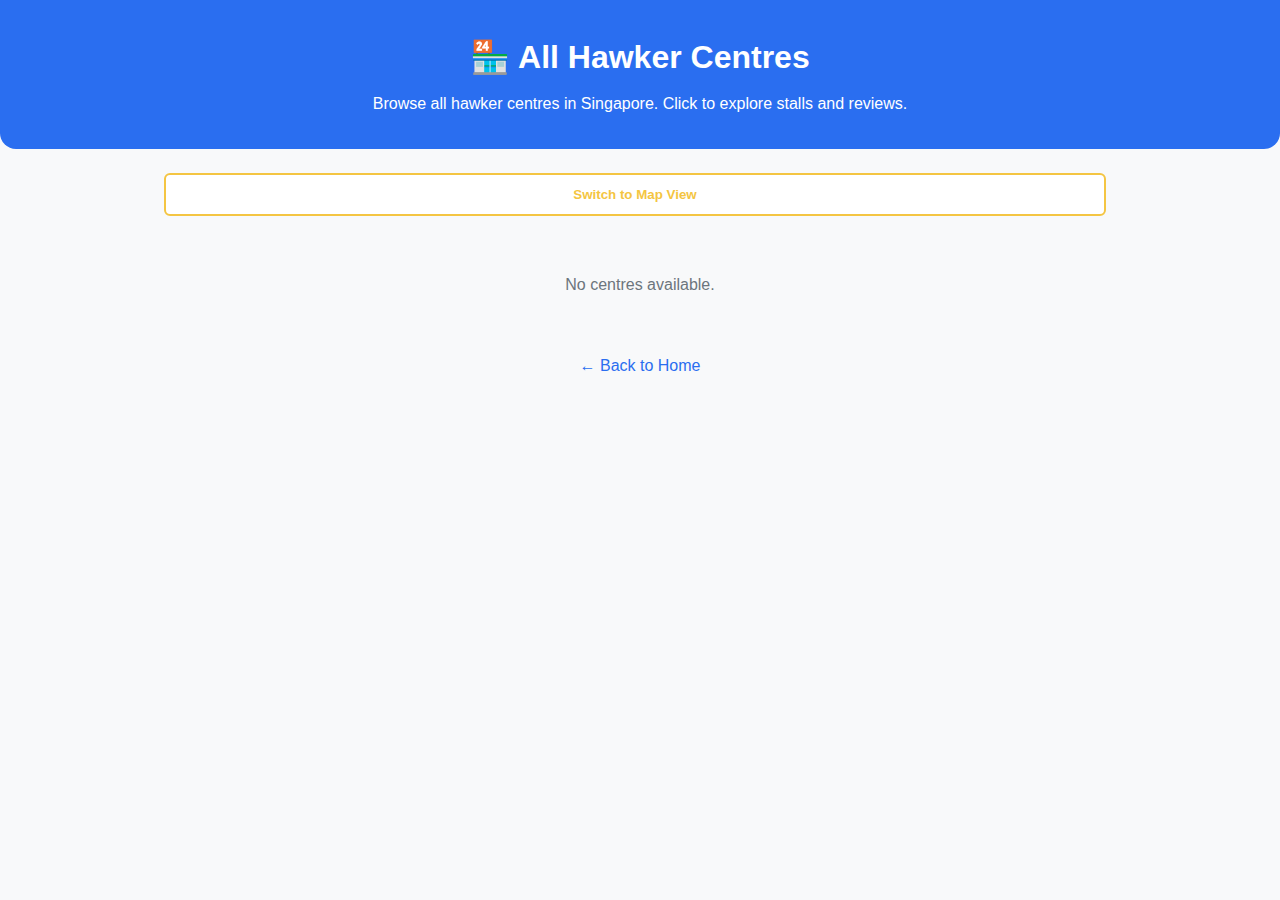
<file: all-centres.html>
<!DOCTYPE html>
<html lang="en">
<head>
  <meta charset="UTF-8" />
  <meta name="viewport" content="width=device-width, initial-scale=1.0, viewport-fit=cover"/>
  <meta name="description" content="Browse all hawker centres in Singapore. Discover authentic local food experiences.">
  <meta name="theme-color" content="#2A6EF0">
  <title>All Centres - HawkerHunt SG</title>
  <link rel="stylesheet" href="style.css">
  <link rel="manifest" href="manifest.json">
  <link rel="apple-touch-icon" href="icons/icon-192x192.png">
  <link rel="icon" type="image/png" sizes="192x192" href="icons/icon-192x192.png">
  <link rel="icon" type="image/png" sizes="512x512" href="icons/icon-512x512.png">
</head>
<body>
  <div class="hero">
    <h1>🏪 All Hawker Centres</h1>
    <p>Browse all hawker centres in Singapore. Click to explore stalls and reviews.</p>
  </div>

  <div class="container">
    <div style="display: flex; justify-content: center; margin-bottom: 1rem;">
      <button id="view-toggle" class="outline-btn" style="width: 100%;">Switch to Map View</button>
    </div>
    
    <div id="centres-container" class="loading">
      <p>Loading all centres...</p>
    </div>
    
    <div id="centres-map-container" style="display: none; height: 300px; border-radius: 16px; margin-bottom: 1.5rem;">
      <iframe 
        id="centres-map" 
        width="100%" 
        height="100%" 
        style="border:0; border-radius: 16px;"
        loading="lazy"
        referrerpolicy="no-referrer-when-downgrade">
      </iframe>
    </div>

    <a href="index.html" class="back-home">← Back to Home</a>
  </div>

  <script>
    const SCRIPT_URL = 'https://script.google.com/macros/s/AKfycbwR731pFqExwMWQY_YXGzdBQBk2eqwnN7oWc0l94YOVen_3icpJByxZWvg87eO7HRuk9A/exec';

    async function loadCentres() {
      try {
        const response = await fetch(`${SCRIPT_URL}?action=getCentres`);
        return await response.json();
      } catch (error) {
        console.error('Error loading centres:', error);
        return [];
      }
    }

    async function loadStalls() {
      try {
        const response = await fetch(`${SCRIPT_URL}?action=getStalls`);
        return await response.json();
      } catch (error) {
        console.error('Error loading stalls:', error);
        return [];
      }
    }

    // Function to get coordinates based on address or location name
    async function getLocationCoordinates(address) {
      // Since we don't have actual coordinates in the data, we'll use the Google Maps Geocoding API
      const API_KEY = 'AIzaSyARXvdqnEWTHZYkMYV9eFdEOr3ga0cPxg0'; // Your provided API key
      const encodedAddress = encodeURIComponent(address);
      const geocodeUrl = `https://maps.googleapis.com/maps/api/geocode/json?address=${encodedAddress}&key=${API_KEY}`;
      
      try {
        const response = await fetch(geocodeUrl);
        const data = await response.json();
        
        if (data.results && data.results.length > 0) {
          const location = data.results[0].geometry.location;
          return { lat: location.lat, lng: location.lng };
        } else {
          console.error('Geocoding failed for address:', address);
          return null;
        }
      } catch (error) {
        console.error('Error during geocoding:', error);
        return null;
      }
    }
    
    // Function to display all centres on a map
    async function showAllCentresMap(centres) {
      if (!centres || centres.length === 0) {
        return;
      }
      
      // For the map view, we'll create a search query for all centres
      // The Google Maps Embed API allows us to show multiple locations
      let query = centres.slice(0, 5).map(centre => centre.name).join(' | '); // Limit to first 5 centres
      
      const mapUrl = `https://www.google.com/maps/embed/v1/search?key=AIzaSyARXvdqnEWTHZYkMYV9eFdEOr3ga0cPxg0&q=${encodeURIComponent(query)}+Singapore`;
      const mapFrame = document.getElementById('centres-map');
      mapFrame.src = mapUrl;
      
      // Show the map container and hide the list
      document.getElementById('centres-container').style.display = 'none';
      document.getElementById('centres-map-container').style.display = 'block';
      document.getElementById('view-toggle').textContent = 'Switch to List View';
    }
    
    // Function to show the list view
    function showListView() {
      document.getElementById('centres-container').style.display = 'block';
      document.getElementById('centres-map-container').style.display = 'none';
      document.getElementById('view-toggle').textContent = 'Switch to Map View';
    }
    
    async function loadAllCentres() {
      const container = document.getElementById('centres-container');
      
      const centres = await loadCentres();
      const stalls = await loadStalls();

      if (centres.length === 0) {
        container.innerHTML = '<p>No centres available.</p>';
        return;
      }

      const sortedCentres = [...centres].sort((a, b) => 
        a.name.localeCompare(b.name)
      );

      container.innerHTML = '';

      sortedCentres.forEach(centre => {
        const stallCount = stalls.filter(stall => stall.centre_id === centre.centre_id).length;

        const card = document.createElement('div');
        card.className = 'card';
        card.onclick = () => {
          window.location.href = `centre.html?name=${encodeURIComponent(centre.name)}`;
        };

        const imageUrl = centre.image_url || 'https://via.placeholder.com/300x180?text=Hawker+Centre';

        card.innerHTML = `
          <img src="${imageUrl}" alt="${centre.name}" style="width:100%; height:180px; object-fit:cover;">
          <div class="card-body">
            <h3 style="font-size: 1.3rem; margin: 0 0 0.5rem 0;">${centre.name}</h3>
            <div style="color: #777; font-size: 0.95rem; margin: 0.25rem 0;">🚇 ${centre.mrt}</div>
            <div style="color: #777; font-size: 0.95rem; margin: 0.25rem 0;">📍 ${centre.address}</div>
            <div style="background: #F6AD55; color: white; padding: 0.25rem 0.75rem; border-radius: 9999px; font-size: 0.85rem; display: inline-block; margin-top: 0.5rem;">
              ${stallCount} stall${stallCount !== 1 ? 's' : ''}
            </div>
          </div>
        `;

        container.appendChild(card);
      });
    }

    document.addEventListener('DOMContentLoaded', loadAllCentres);
    
    // Add event listener for the view toggle button
    document.getElementById('view-toggle')?.addEventListener('click', async function() {
      const isMapView = document.getElementById('centres-map-container').style.display === 'block';
      
      if (isMapView) {
        // Switch to list view
        showListView();
      } else {
        // Switch to map view
        const centres = await loadCentres();
        showAllCentresMap(centres);
      }
    });
  </script>
  
  <script>
    // Register service worker
    if ('serviceWorker' in navigator) {
      window.addEventListener('load', function() {
        navigator.serviceWorker.register('./sw.js')
          .then(function(registration) {
            console.log('ServiceWorker registration successful with scope: ', registration.scope);
          })
          .catch(function(error) {
            console.log('ServiceWorker registration failed: ', error);
          });
      });
    }
    
    // Handle PWA install prompt
    let deferredPrompt;
    
    window.addEventListener('beforeinstallprompt', (e) => {
      console.log('beforeinstallprompt event fired');
      // Prevent the mini-infobar from appearing on mobile
      e.preventDefault();
      // Stash the event so it can be triggered later
      deferredPrompt = e;
      // Show install button
      showInstallButton();
    });
    
    function showInstallButton() {
      // Check if button already exists
      let installBtn = document.getElementById('install-button');
      if (!installBtn) {
        // Create install button
        installBtn = document.createElement('button');
        installBtn.id = 'install-button';
        installBtn.textContent = 'Install App';
        installBtn.style.cssText = `
          position: fixed;
          bottom: 20px;
          left: 50%;
          transform: translateX(-50%);
          background: var(--accent);
          color: var(--text-primary);
          border: none;
          padding: 12px 24px;
          border-radius: 30px;
          font-weight: 600;
          cursor: pointer;
          z-index: 10000;
          display: block;
          box-shadow: 0 4px 12px rgba(0,0,0,0.15);
          min-width: 120px;
        `;
        installBtn.onclick = installApp;
        document.body.appendChild(installBtn);
      } else {
        installBtn.style.display = 'block';
      }
    }
    
    async function installApp() {
      if (!deferredPrompt) {
        console.log('No deferredPrompt available');
        return;
      }
      
      console.log('Showing install prompt...');
      // Show the install prompt
      deferredPrompt.prompt();
      
      // Wait for the user to respond to the prompt
      const { outcome } = await deferredPrompt.userChoice;
      
      console.log(`User response to install prompt: ${outcome}`);
      if (outcome === 'accepted') {
        console.log('User accepted the install prompt');
      } else {
        console.log('User dismissed the install prompt');
      }
      
      // Clear the deferredPrompt variable
      deferredPrompt = null;
      
      // Hide the install button after prompting
      const installBtn = document.getElementById('install-button');
      if (installBtn) {
        installBtn.style.display = 'none';
      }
    }
    
    // Show install button if app is not already installed
    window.addEventListener('appinstalled', () => {
      console.log('PWA was installed');
      const installBtn = document.getElementById('install-button');
      if (installBtn) {
        installBtn.style.display = 'none';
      }
    });
    
    // Check for installability after some time in case the event doesn't fire
    setTimeout(() => {
      if (!deferredPrompt) {
        console.log('No beforeinstallprompt event fired, checking for installability');
        // Some browsers might not fire the beforeinstallprompt event
        // In this case, we could implement alternative installation methods
      }
    }, 5000);
  </script>
</body>
</html>
</file>
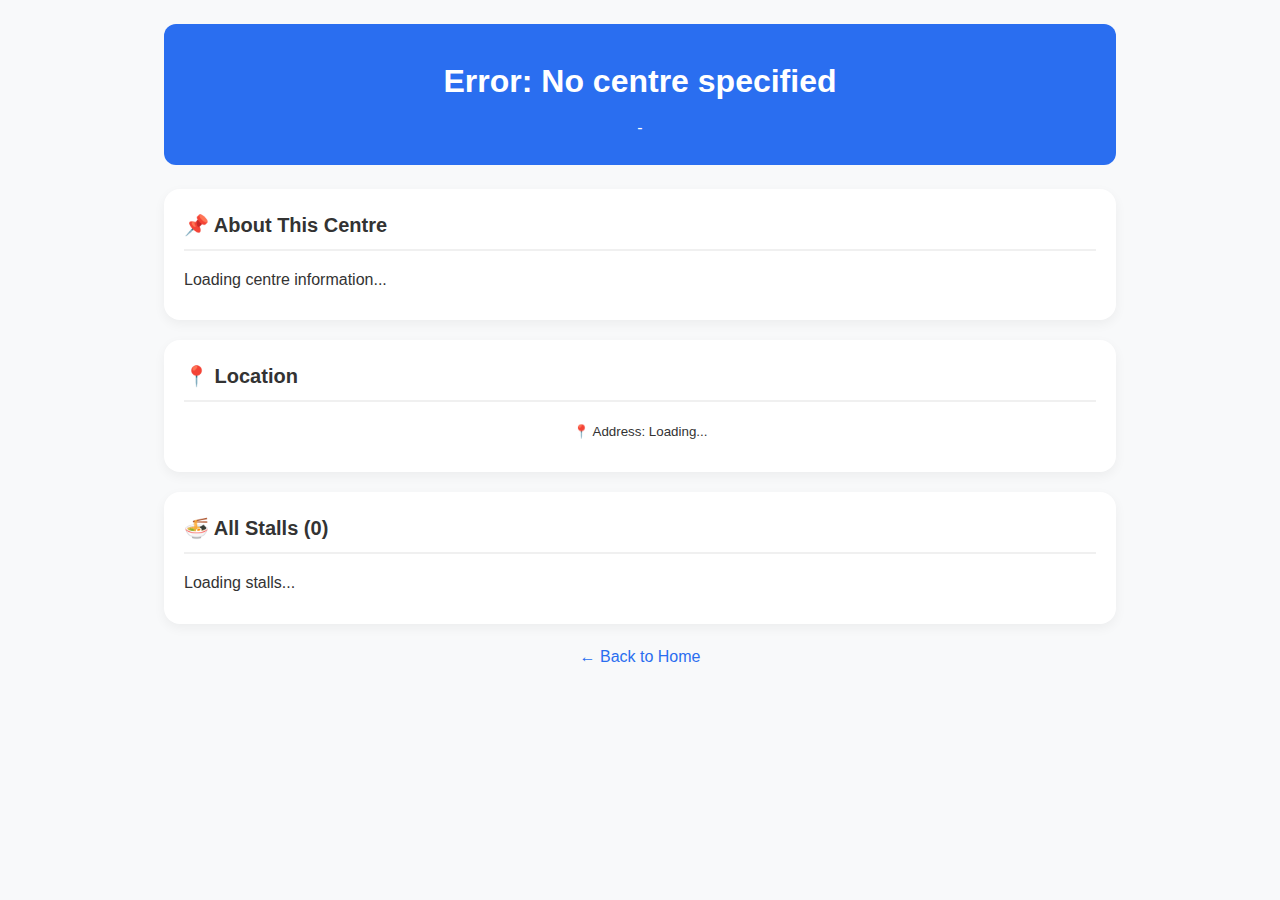
<file: centre.html>
<!DOCTYPE html>
<html lang="en">
<head>
  <meta charset="UTF-8" />
  <meta name="viewport" content="width=device-width, initial-scale=1.0, viewport-fit=cover"/>
  <meta name="description" content="Detailed information about hawker centres in Singapore. Explore stalls, reviews, and location details.">
  <meta name="theme-color" content="#2A6EF0">
  <title>Centre Detail - HawkerHunt SG</title>
  <link rel="stylesheet" href="style.css">
  <link rel="manifest" href="manifest.json">
  <link rel="apple-touch-icon" href="icons/icon-192x192.png">
  <link rel="icon" type="image/png" sizes="192x192" href="icons/icon-192x192.png">
  <link rel="icon" type="image/png" sizes="512x512" href="icons/icon-512x512.png">
</head>
<body>
  <div class="container">
    <div class="header">
      <h1 class="centre-name" id="centre-name">Loading...</h1>
      <div class="mrt-station" id="mrt-station">-</div>
    </div>

    <div class="card">
      <h2 class="section-title">📌 About This Centre</h2>
      <p class="about-text" id="about-text">Loading centre information...</p>
    </div>

    <div class="card">
      <h2 class="section-title">📍 Location</h2>
      <div id="map-container" style="height: 250px; border-radius: 12px; margin: 1rem 0; display: none;">
        <iframe 
          id="centre-map" 
          width="100%" 
          height="100%" 
          style="border:0; border-radius: 12px;"
          loading="lazy"
          referrerpolicy="no-referrer-when-downgrade">
        </iframe>
      </div>
      <p style="text-align: center; margin-top: 0.5rem;">
        <small>📍 Address: <span id="address-text">Loading...</span></small>
      </p>
    </div>

    <div class="card">
      <h2 class="section-title">🍜 All Stalls (<span id="stall-count">0</span>)</h2>
      <div class="stall-list" id="stall-list">
        <p>Loading stalls...</p>
      </div>
    </div>

    <a href="index.html" class="back-home">← Back to Home</a>
  </div>

  <script>
    const SCRIPT_URL = 'https://script.google.com/macros/s/AKfycbwR731pFqExwMWQY_YXGzdBQBk2eqwnN7oWc0l94YOVen_3icpJByxZWvg87eO7HRuk9A/exec';

    function getCentreIdentifierFromURL() {
      const params = new URLSearchParams(window.location.search);
      return {
        name: params.get('name'),
        id: params.get('centre')  // Changed from 'id' to 'centre' to match original all-centres.html
      };
    }

    async function loadCentreData() {
      const centreId = getCentreIdentifierFromURL();
      if (!centreId.name && !centreId.id) {
        document.querySelector('.centre-name').textContent = 'Error: No centre specified';
        return;
      }

      try {
        // Load centres
        const centresResponse = await fetch(`${SCRIPT_URL}?action=getCentres`);
        const centres = await centresResponse.json();
        
        let centreData;
        if (centreId.id) {
          // Find by centre_id if provided
          centreData = centres.find(c => 
            c.centre_id === decodeURIComponent(centreId.id)
          );
        } else {
          // Find by name if centre_id not provided
          centreData = centres.find(c => 
            c.name.toLowerCase() === decodeURIComponent(centreId.name).toLowerCase()
          );
        }

        if (!centreData) {
          document.querySelector('.centre-name').textContent = centreName;
          document.getElementById('mrt-station').textContent = 'Centre not found in database';
          document.getElementById('about-text').textContent = 'No information available.';
          document.getElementById('address-text').textContent = 'Address not available.';
          document.getElementById('stall-list').innerHTML = '<p>No stalls found for this centre.</p>';
          return;
        }

        // Populate centre info
        document.querySelector('.centre-name').textContent = centreData.name;
        document.getElementById('mrt-station').textContent = `🚇 ${centreData.mrt}`;
        document.getElementById('about-text').textContent = centreData.about || 'No description available yet.';
        // Format the address display better to avoid redundancy
        if (centreData.address) {
          document.getElementById('address-text').textContent = centreData.address.includes(centreData.name) 
            ? centreData.address 
            : `${centreData.name} - ${centreData.address}`;
        } else {
          document.getElementById('address-text').textContent = centreData.name;
        }
        
        // Show map for the centre location (using the address if available, otherwise using the name)
        showCentreMap(centreData.address || centreData.name);

        // Load stalls for this centre
        const stallsResponse = await fetch(`${SCRIPT_URL}?action=getStalls`);
        const stalls = await stallsResponse.json();
        const centreStalls = stalls.filter(stall => stall.centre_id === centreData.centre_id);

        const stallList = document.getElementById('stall-list');
        if (centreStalls.length === 0) {
          stallList.innerHTML = '<p>No stalls listed for this centre yet.</p>';
        } else {
          document.getElementById('stall-count').textContent = centreStalls.length;
          stallList.innerHTML = '';

          centreStalls.forEach(stall => {
            const stallCard = document.createElement('div');
            stallCard.className = 'stall-item';
            stallCard.style.cursor = 'pointer';
            stallCard.onclick = () => {
              window.location.href = `stall.html?name=${encodeURIComponent(stall.name)}`;
            };

            const imageUrl = stall.photo_urls && stall.photo_urls.length > 0 ? stall.photo_urls[0] : 'https://via.placeholder.com/60?text=🍲';

            stallCard.innerHTML = `
              <div style="display: flex; align-items: center;">
                <img src="${imageUrl}" alt="${stall.name}" style="width: 60px; height: 60px; border-radius: 8px; object-fit: cover; margin-right: 1rem;">
                <div style="flex: 1;">
                  <div style="font-weight: 600; margin: 0 0 0.25rem 0;">${stall.name}</div>
                  <div style="font-size: 0.9rem; color: #777;">
                    ${stall.cuisine ? stall.cuisine.join(', ') : 'Cuisine not specified'}
                  </div>
                </div>
                <div style="color: #F6AD55; font-weight: bold;">→</div>
              </div>
            `;

            stallList.appendChild(stallCard);
          });
        }
      } catch (error) {
        console.error('Error loading centre data:', error);
        document.querySelector('.centre-name').textContent = 'Error Loading Centre';
        document.getElementById('stall-list').innerHTML = '<p>❌ Failed to load stalls. Please try again later.</p>';
      }
    }

    // Function to get coordinates based on address or location name
    async function getLocationCoordinates(address) {
      // Since we don't have actual coordinates in the data, we'll use the Google Maps Geocoding API
      const API_KEY = 'AIzaSyARXvdqnEWTHZYkMYV9eFdEOr3ga0cPxg0'; // Your provided API key
      
      // Clean up the address by removing redundant parts
      let cleanAddress = address.trim();
      
      // Remove duplicate parts from the address to avoid redundancy
      const parts = cleanAddress.split(' ');
      const uniqueParts = [];
      const seen = new Set();
      
      for (const part of parts) {
        if (!seen.has(part.toLowerCase())) {
          seen.add(part.toLowerCase());
          uniqueParts.push(part);
        }
      }
      
      cleanAddress = uniqueParts.join(' ');
      
      const encodedAddress = encodeURIComponent(cleanAddress);
      const geocodeUrl = `https://maps.googleapis.com/maps/api/geocode/json?address=${encodedAddress}&key=${API_KEY}`;
      
      try {
        const response = await fetch(geocodeUrl);
        const data = await response.json();
        
        if (data.results && data.results.length > 0) {
          const location = data.results[0].geometry.location;
          return { lat: location.lat, lng: location.lng };
        } else {
          console.error('Geocoding failed for address:', cleanAddress);
          console.warn('Attempting to use simplified address for geocoding...');
          
          // Try a simpler address format if the full address fails
          const simplifiedAddress = cleanAddress.split(',')[0]; // Take only the first part before comma
          if (simplifiedAddress !== cleanAddress) {
            return await getLocationCoordinates(simplifiedAddress);
          }
          
          return null;
        }
      } catch (error) {
        console.error('Error during geocoding:', error);
        return null;
      }
    }
    
    // Function to display the map for a centre
    async function showCentreMap(address) {
      if (!address || address === 'Address not available.') {
        document.getElementById('map-container').style.display = 'none';
        return;
      }
      
      // Clean up address to make it more geocodable
      let displayAddress = address;
      if (address.includes('Address not available')) {
        document.getElementById('map-container').style.display = 'none';
        return;
      }
      
      const coords = await getLocationCoordinates(displayAddress);
      
      if (coords) {
        const mapUrl = `https://www.google.com/maps/embed/v1/place?key=AIzaSyARXvdqnEWTHZYkMYV9eFdEOr3ga0cPxg0&q=${encodeURIComponent(displayAddress)}`;
        const mapFrame = document.getElementById('centre-map');
        mapFrame.src = mapUrl;
        
        // Show the map container
        document.getElementById('map-container').style.display = 'block';
      } else {
        // Even if geocoding fails, try to show a map based on the address string directly
        console.warn('Using fallback map for address:', displayAddress);
        const mapUrl = `https://www.google.com/maps/embed/v1/place?key=AIzaSyARXvdqnEWTHZYkMYV9eFdEOr3ga0cPxg0&q=${encodeURIComponent(displayAddress)}`;
        const mapFrame = document.getElementById('centre-map');
        mapFrame.src = mapUrl;
        
        // Show the map container (even if geocoding failed, the map might still show something)
        document.getElementById('map-container').style.display = 'block';
      }
    }

    document.addEventListener('DOMContentLoaded', loadCentreData);
  </script>
  
  <script>
    // Register service worker
    if ('serviceWorker' in navigator) {
      window.addEventListener('load', function() {
        navigator.serviceWorker.register('./sw.js')
          .then(function(registration) {
            console.log('ServiceWorker registration successful with scope: ', registration.scope);
          })
          .catch(function(error) {
            console.log('ServiceWorker registration failed: ', error);
          });
      });
    }
    
    // Handle PWA install prompt
    let deferredPrompt;
    
    window.addEventListener('beforeinstallprompt', (e) => {
      console.log('beforeinstallprompt event fired');
      // Prevent the mini-infobar from appearing on mobile
      e.preventDefault();
      // Stash the event so it can be triggered later
      deferredPrompt = e;
      // Show install button
      showInstallButton();
    });
    
    function showInstallButton() {
      // Check if button already exists
      let installBtn = document.getElementById('install-button');
      if (!installBtn) {
        // Create install button
        installBtn = document.createElement('button');
        installBtn.id = 'install-button';
        installBtn.textContent = 'Install App';
        installBtn.style.cssText = `
          position: fixed;
          bottom: 20px;
          left: 50%;
          transform: translateX(-50%);
          background: var(--accent);
          color: var(--text-primary);
          border: none;
          padding: 12px 24px;
          border-radius: 30px;
          font-weight: 600;
          cursor: pointer;
          z-index: 10000;
          display: block;
          box-shadow: 0 4px 12px rgba(0,0,0,0.15);
          min-width: 120px;
        `;
        installBtn.onclick = installApp;
        document.body.appendChild(installBtn);
      } else {
        installBtn.style.display = 'block';
      }
    }
    
    async function installApp() {
      if (!deferredPrompt) {
        console.log('No deferredPrompt available');
        return;
      }
      
      console.log('Showing install prompt...');
      // Show the install prompt
      deferredPrompt.prompt();
      
      // Wait for the user to respond to the prompt
      const { outcome } = await deferredPrompt.userChoice;
      
      console.log(`User response to install prompt: ${outcome}`);
      if (outcome === 'accepted') {
        console.log('User accepted the install prompt');
      } else {
        console.log('User dismissed the install prompt');
      }
      
      // Clear the deferredPrompt variable
      deferredPrompt = null;
      
      // Hide the install button after prompting
      const installBtn = document.getElementById('install-button');
      if (installBtn) {
        installBtn.style.display = 'none';
      }
    }
    
    // Show install button if app is not already installed
    window.addEventListener('appinstalled', () => {
      console.log('PWA was installed');
      const installBtn = document.getElementById('install-button');
      if (installBtn) {
        installBtn.style.display = 'none';
      }
    });
    
    // Check for installability after some time in case the event doesn't fire
    setTimeout(() => {
      if (!deferredPrompt) {
        console.log('No beforeinstallprompt event fired, checking for installability');
        // Some browsers might not fire the beforeinstallprompt event
        // In this case, we could implement alternative installation methods
      }
    }, 5000);
  </script>
</body>
</html>
</file>
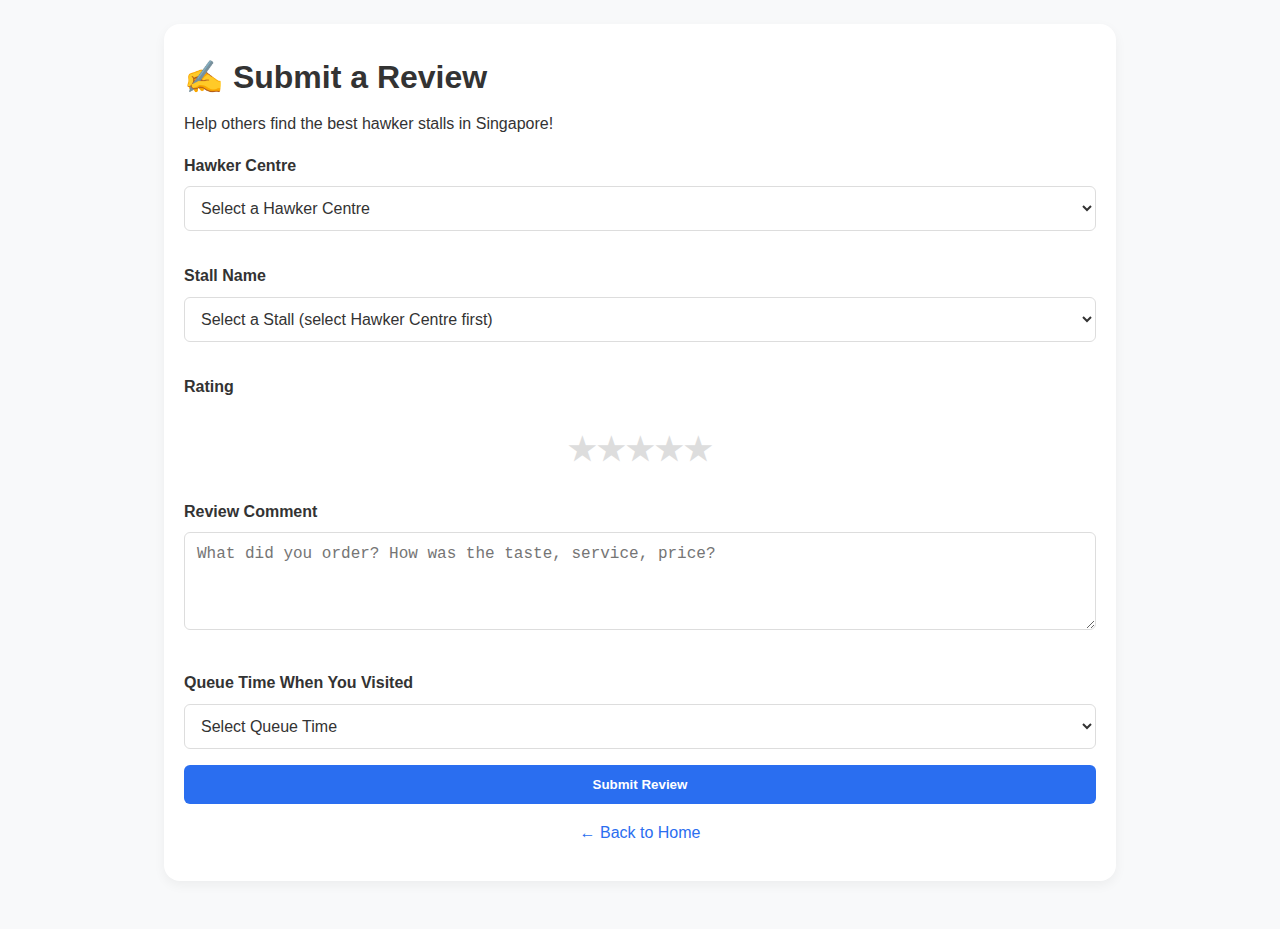
<file: submit-review.html>
<!DOCTYPE html>
<html lang="en">
<head>
  <meta charset="UTF-8" />
  <meta name="viewport" content="width=device-width, initial-scale=1.0, viewport-fit=cover"/>
  <meta name="description" content="Submit your review for hawker stalls in Singapore. Help others find the best food experiences.">
  <meta name="theme-color" content="#2A6EF0">
  <title>Submit Review - HawkerHunt SG</title>
  <link rel="stylesheet" href="style.css">
  <link rel="manifest" href="manifest.json">
  <link rel="apple-touch-icon" href="icons/icon-192x192.png">
  <link rel="icon" type="image/png" sizes="192x192" href="icons/icon-192x192.png">
  <link rel="icon" type="image/png" sizes="512x512" href="icons/icon-512x512.png">
</head>
<body>
  <div class="container">
    <div class="card">
      <h1>✍️ Submit a Review</h1>
      <p>Help others find the best hawker stalls in Singapore!</p>

      <form id="reviewForm">
        <label for="hawkerCentre">Hawker Centre</label>
        <select id="hawkerCentre" name="Hawker Centre" required>
          <option value="">Select a Hawker Centre</option>
        </select>

        <label for="stall">Stall Name</label>
        <select id="stall" name="Stall Name" required>
          <option value="">Select a Stall (select Hawker Centre first)</option>
        </select>

        <label>Rating</label>
        <div class="rating" style="display: flex; justify-content: center; direction: rtl; position: relative;">
          <input type="radio" id="star5" name="Rating" value="5" required style="display: none;"/>
          <label for="star5" class="star" style="font-size: 2rem; cursor: pointer; color: #ddd; transition: color 0.2s;">★</label>
          <input type="radio" id="star4" name="Rating" value="4" style="display: none;"/>
          <label for="star4" class="star" style="font-size: 2rem; cursor: pointer; color: #ddd; transition: color 0.2s;">★</label>
          <input type="radio" id="star3" name="Rating" value="3" style="display: none;"/>
          <label for="star3" class="star" style="font-size: 2rem; cursor: pointer; color: #ddd; transition: color 0.2s;">★</label>
          <input type="radio" id="star2" name="Rating" value="2" style="display: none;"/>
          <label for="star2" class="star" style="font-size: 2rem; cursor: pointer; color: #ddd; transition: color 0.2s;">★</label>
          <input type="radio" id="star1" name="Rating" value="1" style="display: none;"/>
          <label for="star1" class="star" style="font-size: 2rem; cursor: pointer; color: #ddd; transition: color 0.2s;">★</label>
        </div>

        <label for="comment">Review Comment</label>
        <textarea id="comment" name="Review Comment" rows="4" placeholder="What did you order? How was the taste, service, price?" required style="width: 100%; box-sizing: border-box;"></textarea>

        <label for="queue">Queue Time When You Visited</label>
        <select id="queue" name="Queue Time" required>
          <option value="">Select Queue Time</option>
          <option value="Empty">Empty (walk right in)</option>
          <option value="Short">Short (under 5 mins)</option>
          <option value="Medium">Medium (5-15 mins)</option>
          <option value="Long">Long (15+ mins)</option>
        </select>

        <button type="submit" style="width: 100%;">Submit Review</button>
      </form>

      <a href="index.html" class="back-home">← Back to Home</a>
    </div>
  </div>

  <script>
    const SCRIPT_URL = 'https://script.google.com/macros/s/AKfycbwR731pFqExwMWQY_YXGzdBQBk2eqwnN7oWc0l94YOVen_3icpJByxZWvg87eO7HRuk9A/exec';

    async function loadCentresAndStalls() {
      try {
        const centresResponse = await fetch(`${SCRIPT_URL}?action=getCentres`);
        const centres = await centresResponse.json();
        
        const stallsResponse = await fetch(`${SCRIPT_URL}?action=getStalls`);
        const stalls = await stallsResponse.json();

        const hawkerSelect = document.getElementById('hawkerCentre');
        const stallSelect = document.getElementById('stall');

        // Populate centres
        centres.forEach(centre => {
          const option = document.createElement('option');
          option.value = centre.name;
          option.textContent = centre.name;
          hawkerSelect.appendChild(option);
        });

        // Populate stalls when centre changes
        hawkerSelect.addEventListener('change', function() {
          stallSelect.innerHTML = '<option value="">Select a Stall</option>';
          const selectedCentre = this.value;
          
          if (selectedCentre) {
            const centreData = centres.find(c => c.name === selectedCentre);
            if (centreData) {
              const centreStalls = stalls.filter(stall => stall.centre_id === centreData.centre_id);
              centreStalls.forEach(stall => {
                const option = document.createElement('option');
                option.value = stall.name;
                option.textContent = stall.name;
                stallSelect.appendChild(option);
              });
            }
          }
        });

      } catch (error) {
        console.error('Error loading centres/stalls:', error);
      }
    }

    document.addEventListener('DOMContentLoaded', loadCentresAndStalls);

    document.getElementById('reviewForm').addEventListener('submit', async function(e) {
      e.preventDefault();

      const rating = document.querySelector('input[name="Rating"]:checked')?.value;
      const comment = document.getElementById('comment').value.trim();
      const queue = document.getElementById('queue').value;

      if (!rating || !comment || !queue) {
        alert('Please fill in all required fields.');
        return;
      }

      const hawkerSelect = document.getElementById('hawkerCentre');
      const stallSelect = document.getElementById('stall');

      const formData = {
        "Hawker Centre": hawkerSelect.value,
        "Stall Name": stallSelect.value,
        "Rating": rating,
        "Review Comment": comment,
        "Queue Time": queue
      };

      try {
        const response = await fetch(SCRIPT_URL, {
          method: 'POST',
          mode: 'no-cors',
          headers: {
            'Content-Type': 'application/json',
          },
          body: JSON.stringify(formData)
        });

        alert('✅ Thank you! Your review has been saved.');

        const stallName = stallSelect.value.trim();
        if (stallName) {
          setTimeout(() => {
            window.location.href = `stall.html?name=${encodeURIComponent(stallName)}`;
          }, 2000);
        } else {
          setTimeout(() => {
            window.location.href = 'index.html';
          }, 2000);
        }

        this.reset();
        document.getElementById('stall').innerHTML = '<option value="">Select a Stall (select Hawker Centre first)</option>';
      } catch (error) {
        alert('❌ Failed to submit. Please try again later.');
        console.error('Error:', error);
      }
    });
    
    // Only define loadCentresAndStalls and star rating functionality - other functions are already defined in original script
    async function loadCentresAndStalls() {
      try {
        const centresResponse = await fetch(`${SCRIPT_URL}?action=getCentres`);
        const centres = await centresResponse.json();
        
        const stallsResponse = await fetch(`${SCRIPT_URL}?action=getStalls`);
        const stalls = await stallsResponse.json();

        const hawkerSelect = document.getElementById('hawkerCentre');
        const stallSelect = document.getElementById('stall');

        // Populate centres
        centres.forEach(centre => {
          const option = document.createElement('option');
          option.value = centre.name;
          option.textContent = centre.name;
          hawkerSelect.appendChild(option);
        });

        // Populate stalls when centre changes
        hawkerSelect.addEventListener('change', function() {
          stallSelect.innerHTML = '<option value="">Select a Stall</option>';
          const selectedCentre = this.value;
          
          if (selectedCentre) {
            const centreData = centres.find(c => c.name === selectedCentre);
            if (centreData) {
              const centreStalls = stalls.filter(stall => stall.centre_id === centreData.centre_id);
              centreStalls.forEach(stall => {
                const option = document.createElement('option');
                option.value = stall.name;
                option.textContent = stall.name;
                stallSelect.appendChild(option);
              });
            }
          }
        });

      } catch (error) {
        console.error('Error loading centres/stalls:', error);
      }
    }

    // Star rating hover and selection functionality
    function initStarRatings() {
      const stars = document.querySelectorAll('.rating .star');
      
      // Add click effect (for selection)
      stars.forEach(star => {
        const input = star.previousElementSibling;
        
        // Click to select rating
        star.addEventListener('click', function() {
          input.checked = true;
          highlightStars(input.value);
        });
        
        // Add hover effect
        star.addEventListener('mouseover', function() {
          const value = input.value;
          highlightStars(value);
        });
        
        // Reset on mouseout (only if not selected)
        star.parentElement.addEventListener('mouseleave', function() {
          const selected = document.querySelector('input[name="Rating"]:checked');
          if (selected) {
            highlightStars(selected.value);
          } else {
            resetStars();
          }
        });
      });
      
      function highlightStars(value) {
        stars.forEach((star, index) => {
          // For RTL layout, we need to highlight from the end (right side)
          // The stars array is in DOM order (rightmost is index 0 in RTL visual)
          // So to highlight 'value' stars, we highlight the last 'value' stars in the array
          if (index >= (5 - value)) {
            star.style.color = '#F4C542'; // Use accent color
          } else {
            star.style.color = '#ddd';
          }
        });
      }
      
      function resetStars() {
        stars.forEach(star => {
          star.style.color = '#ddd';
        });
      }
    }

    // Register service worker
    if ('serviceWorker' in navigator) {
      window.addEventListener('load', function() {
        navigator.serviceWorker.register('./sw.js')
          .then(function(registration) {
            console.log('ServiceWorker registration successful with scope: ', registration.scope);
          })
          .catch(function(error) {
            console.log('ServiceWorker registration failed: ', error);
          });
      });
    }
    
    // Handle PWA install prompt
    let deferredPrompt;
    
    window.addEventListener('beforeinstallprompt', (e) => {
      console.log('beforeinstallprompt event fired');
      // Prevent the mini-infobar from appearing on mobile
      e.preventDefault();
      // Stash the event so it can be triggered later
      deferredPrompt = e;
      // Show install button
      showInstallButton();
    });
    
    function showInstallButton() {
      // Check if button already exists
      let installBtn = document.getElementById('install-button');
      if (!installBtn) {
        // Create install button
        installBtn = document.createElement('button');
        installBtn.id = 'install-button';
        installBtn.textContent = 'Install App';
        installBtn.style.cssText = `
          position: fixed;
          bottom: 20px;
          left: 50%;
          transform: translateX(-50%);
          background: var(--accent);
          color: var(--text-primary);
          border: none;
          padding: 12px 24px;
          border-radius: 30px;
          font-weight: 600;
          cursor: pointer;
          z-index: 10000;
          display: block;
          box-shadow: 0 4px 12px rgba(0,0,0,0.15);
          min-width: 120px;
        `;
        installBtn.onclick = installApp;
        document.body.appendChild(installBtn);
      } else {
        installBtn.style.display = 'block';
      }
    }
    
    async function installApp() {
      if (!deferredPrompt) {
        console.log('No deferredPrompt available');
        return;
      }
      
      console.log('Showing install prompt...');
      // Show the install prompt
      deferredPrompt.prompt();
      
      // Wait for the user to respond to the prompt
      const { outcome } = await deferredPrompt.userChoice;
      
      console.log(`User response to install prompt: ${outcome}`);
      if (outcome === 'accepted') {
        console.log('User accepted the install prompt');
      } else {
        console.log('User dismissed the install prompt');
      }
      
      // Clear the deferredPrompt variable
      deferredPrompt = null;
      
      // Hide the install button after prompting
      const installBtn = document.getElementById('install-button');
      if (installBtn) {
        installBtn.style.display = 'none';
      }
    }
    
    // Show install button if app is not already installed
    window.addEventListener('appinstalled', () => {
      console.log('PWA was installed');
      const installBtn = document.getElementById('install-button');
      if (installBtn) {
        installBtn.style.display = 'none';
      }
    });
    
    // Check for installability after some time in case the event doesn't fire
    setTimeout(() => {
      if (!deferredPrompt) {
        console.log('No beforeinstallprompt event fired, checking for installability');
        // Some browsers might not fire the beforeinstallprompt event
        // In this case, we could implement alternative installation methods
      }
    }, 5000);

    // Initialize only star ratings on DOM load since loadCentresAndStalls is already handled by original script
    document.addEventListener('DOMContentLoaded', function() {
      initStarRatings();
    });
  </script>
</body>
</html>
</file>
<file: style.css>
/* style.css */
:root {
  --primary: #2A6EF0;
  --accent: #F4C542;
  --success: #28C76F;
  --warning: #FF9F43;
  --error: #EA5455;
  --background: #F8F9FA;
  --text-primary: #333333;
  --text-secondary: #6C757D;
}

body {
  font-family: 'Segoe UI', sans-serif;
  background: var(--background);
  margin: 0;
  padding: 0;
  color: var(--text-primary);
  line-height: 1.6;
}

/* Mobile-first responsive design */
.container {
  max-width: 100%;
  margin: 0 auto;
  padding: 1rem;
  box-sizing: border-box;
}

/* Adjust container for larger screens */
@media (min-width: 768px) {
  .container {
    max-width: 750px;
    padding: 1.5rem;
  }
}

@media (min-width: 992px) {
  .container {
    max-width: 970px;
  }
}

@media (min-width: 1200px) {
  .container {
    max-width: 1000px;
  }
}

.hero {
  background: var(--primary);
  color: white;
  padding: 1.5rem;
  text-align: center;
  border-radius: 0 0 16px 16px;
}

.header {
  background: var(--primary);
  color: white;
  padding: 1.5rem;
  border-radius: 12px;
  margin-bottom: 1.5rem;
  text-align: center;
}

.card {
  background: white;
  border-radius: 16px;
  padding: 1.25rem;
  box-shadow: 0 4px 12px rgba(0,0,0,0.05);
  margin-bottom: 1.25rem;
}

.section-title {
  font-size: 1.25rem;
  margin: 0 0 1rem 0;
  padding-bottom: 0.5rem;
  border-bottom: 2px solid #f0f0f0;
  color: var(--text-primary);
}

.gallery {
  display: grid;
  grid-template-columns: repeat(auto-fill, minmax(100px, 1fr));
  gap: 8px;
  margin: 1rem 0;
}

@media (min-width: 576px) {
  .gallery {
    grid-template-columns: repeat(auto-fill, minmax(120px, 1fr));
    gap: 10px;
  }
}

.gallery img {
  width: 100%;
  height: 100px;
  object-fit: cover;
  border-radius: 8px;
  cursor: pointer;
}

@media (min-width: 576px) {
  .gallery img {
    height: 120px;
  }
}

.menu-item {
  display: flex;
  justify-content: space-between;
  padding: 0.75rem 0;
  border-bottom: 1px solid #f0f0f0;
}

.menu-item:last-child {
  border-bottom: none;
}

.menu-name {
  font-weight: 500;
}

.menu-price {
  color: var(--accent);
  font-weight: bold;
}

.review-card {
  background: white;
  border-radius: 12px;
  padding: 1rem;
  margin-bottom: 1rem;
  box-shadow: 0 2px 4px rgba(0,0,0,0.05);
}

.review-header {
  display: flex;
  justify-content: space-between;
  margin-bottom: 0.5rem;
}

.user-rating {
  color: var(--accent);
  font-weight: bold;
}

.comment {
  margin: 0.5rem 0;
  line-height: 1.5;
}

.review-meta {
  font-size: 0.85rem;
  color: var(--text-secondary);
  display: flex;
  justify-content: space-between;
}

.back-home {
  display: block;
  text-align: center;
  margin: 1rem 0;
  color: var(--primary);
  text-decoration: none;
  font-weight: 500;
}

.loading {
  text-align: center;
  padding: 2rem;
  color: var(--text-secondary);
}

.no-reviews {
  text-align: center;
  padding: 2rem;
  color: var(--text-secondary);
  background: white;
  border-radius: 12px;
}

.about-text {
  line-height: 1.6;
  color: var(--text-primary);
}

/* Loyalty Stamps */
.stamp {
  width: 45px;
  height: 45px;
  border: 2px dashed #ccc;
  border-radius: 50%;
  display: flex;
  align-items: center;
  justify-content: center;
  font-size: 11px;
  color: #aaa;
  background: white;
  transition: all 0.3s;
  cursor: help;
}

@media (min-width: 576px) {
  .stamp {
    width: 50px;
    height: 50px;
    font-size: 12px;
  }
}

.stamp.filled {
  font-weight: bold;
}

#redeem-btn {
  display: none;
  width: 100%;
  padding: 14px;
  background: var(--success);
  color: white;
  border: none;
  border-radius: 8px;
  font-weight: 600;
  margin-top: 1rem;
}

#redeem-btn:hover {
  background: #1da156;
  transform: scale(1.02);
}

/* Offers */
.offer-card {
  flex: 0 0 auto;
  scroll-snap-align: start;
  background: linear-gradient(135deg, #fff3e0, #ffe0b2);
  border: 2px dashed #F57C00;
  border-radius: 12px;
  padding: 1rem;
  min-width: 250px;
  box-sizing: border-box;
}

@media (min-width: 576px) {
  .offer-card {
    min-width: 280px;
  }
}

.offer-title {
  font-weight: bold;
  color: #E65100;
  margin: 0 0 0.5rem 0;
}

.offer-desc {
  font-size: 0.95rem;
  color: #555;
  margin: 0 0 0.5rem 0;
}

.offer-expiry {
  font-size: 0.85rem;
  color: #D84315;
  font-weight: bold;
}

/* QR Scanner Overlay */
#qr-scanner-overlay {
  display: none;
  position: fixed;
  top: 0;
  left: 0;
  width: 100%;
  height: 100%;
  background: rgba(0,0,0,0.9);
  z-index: 1000;
  flex-direction: column;
  align-items: center;
  justify-content: center;
  color: white;
}

#qr-video-container {
  width: 95%;
  max-width: 350px;
  height: 300px;
  background: #000;
  border-radius: 12px;
  overflow: hidden;
  position: relative;
}

@media (min-width: 576px) {
  #qr-video-container {
    width: 95%;
    max-width: 400px;
    height: 350px;
  }
}

#qr-video-container video {
  width: 100% !important;
  height: 100% !important;
  object-fit: cover !important;
}

#qr-instructions-box {
  background: white;
  color: var(--text-primary);
  padding: 1rem;
  border-radius: 12px;
  margin-top: 12px;
  width: 95%;
  max-width: 350px;
  font-size: 0.85rem;
}

@media (min-width: 576px) {
  #qr-instructions-box {
    max-width: 400px;
  }
}

.qr-btn {
  background: var(--primary);
  color: white;
  border: none;
  padding: 8px 16px;
  border-radius: 8px;
  font-weight: 600;
  margin-top: 10px;
  cursor: pointer;
  font-size: 0.9rem;
}

.qr-btn.danger {
  background: var(--error);
}

/* Admin Styles */
.tabs {
  display: flex;
  margin-bottom: 1.5rem;
  flex-wrap: wrap;
}

.tab {
  padding: 12px 20px;
  background: #e2e8f0;
  cursor: pointer;
  border-radius: 8px 8px 0 0;
  margin-right: 4px;
  margin-bottom: 4px;
  flex: 1;
  text-align: center;
}

@media (min-width: 576px) {
  .tab {
    padding: 12px 24px;
  }
}

.tab.active {
  background: var(--primary);
  color: white;
}

.tab-content {
  display: none;
}

.tab-content.active {
  display: block;
}

.stall-item, .centre-item {
  background: #fafafa;
  padding: 1rem;
  border-radius: 8px;
  margin-bottom: 1rem;
  border-left: 4px solid var(--primary);
}

button {
  background: var(--primary);
  color: white;
  border: none;
  padding: 12px 20px;
  border-radius: 6px;
  cursor: pointer;
  font-weight: 600;
  margin-right: 10px;
  min-width: 100px;
}

@media (min-width: 576px) {
  button {
    padding: 12px 24px;
  }
}

button.delete {
  background: var(--error);
}

label {
  display: block;
  margin: 1rem 0 0.5rem 0;
  font-weight: 600;
  color: var(--text-primary);
}

input, textarea, select {
  width: 100%;
  padding: 12px;
  border: 1px solid #ddd;
  border-radius: 6px;
  font-size: 1rem;
  margin-bottom: 1rem;
  box-sizing: border-box;
  background-color: white;
  color: var(--text-primary);
}

/* Homepage Specific */
.search-box {
  display: flex;
  flex-direction: column;
  gap: 8px;
  margin: 1rem 0;
}

@media (min-width: 576px) {
  .search-box {
    flex-direction: row;
  }
}

.search-box input {
  flex: 1;
  padding: 12px 16px;
  border-radius: 9999px;
  border: 1px solid #ddd;
  min-height: 46px;
}

.search-box button {
  padding: 12px 20px;
  border-radius: 9999px;
  cursor: pointer;
  min-height: 46px;
}

@media (min-width: 576px) {
  .search-box button {
    padding: 12px 24px;
  }
}

.orange-btn {
  background: var(--accent);
  color: var(--text-primary);
  border: none;
}

.outline-btn {
  background: white;
  color: var(--accent);
  border: 2px solid var(--accent);
}

.card img {
  width: 100%;
  height: 140px;
  object-fit: cover;
}

@media (min-width: 576px) {
  .card img {
    height: 160px;
  }
}

.card-body {
  padding: 1rem 0 0 0;
}

.footer {
  text-align: center;
  padding: 1.5rem;
  color: var(--text-secondary);
  font-size: 0.9rem;
  margin-top: 2rem;
}

.view-all-btn { 
  background: var(--primary); 
  color: white; 
  padding: 12px 20px; 
  border-radius: 8px; 
  text-decoration: none; 
  font-weight: 600;
  display: inline-block;
  width: 100%;
  text-align: center;
  margin: 1rem 0;
}

@media (min-width: 576px) {
  .view-all-btn {
    width: auto;
    padding: 12px 24px;
  }
}

.view-all-btn:hover { 
  background: #1a5bd1; 
}

.submit-review-btn {
  display: block;
  width: 100%;
  text-align: center;
  background: var(--accent);
  color: var(--text-primary);
  padding: 14px;
  border-radius: 8px;
  text-decoration: none;
  font-weight: 600;
  margin: 1.5rem 0;
}

.submit-review-btn:hover {
  background: #e0b02a;
  color: white;
}

/* Responsive adjustments for various elements */
h1 {
  font-size: 1.75rem;
  margin: 0.5rem 0;
}

@media (min-width: 576px) {
  h1 {
    font-size: 2rem;
  }
}

h2 {
  font-size: 1.5rem;
  margin: 0.5rem 0;
}

h3 {
  font-size: 1.25rem;
  margin: 0.5rem 0;
}

p {
  margin: 0.5rem 0;
}

/* Responsive spacing adjustments */
@media (max-width: 575.98px) {
  .hero {
    padding: 1.25rem;
  }
  
  .card {
    padding: 1rem;
    margin-bottom: 1rem;
  }
  
  .footer {
    padding: 1rem;
  }
}
</file>
